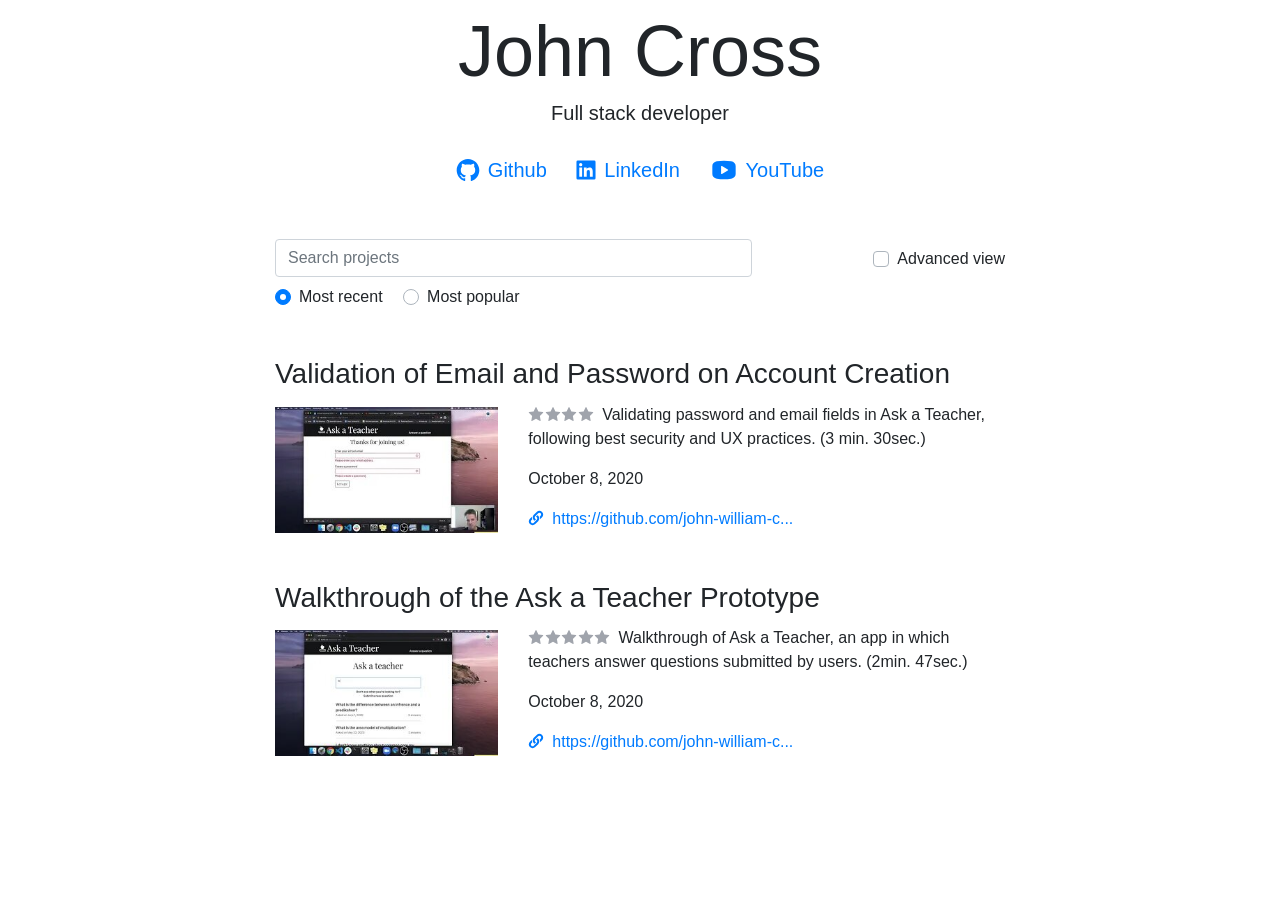
<file: index.html>
<html lang="en">
   <head>
      <meta charset="UTF-8" />
      <meta name="viewport" content="width=device-width, initial-scale=1.0" />
      <title>John Cross</title>

      <link href="/style/dist.css" rel="stylesheet" />
   </head>
   <body>
      <div class="container">
         <div class="row mt-2">
            <div class="col-12 col-lg-10 offset-lg-1 col-xl-8 offset-xl-2">
               <h1 class="title display-3 mb-1 text-center title">
                  John Cross
               </h1>
               <p class="lead font-weight-normal mb-4 text-center">
                  Full stack developer
               </p>
               <p class="lead font-weight-normal text-center mb-4 mb-sm-5">
                  <a
                     href="https://github.com/john-william-cross"
                     target="_blank"
                     class="d-inline-block"
                     ><img
                        src="/icon/github.svg"
                        width="24px"
                        class="mt-n1"
                     /><span class="ml-2">Github</span></a
                  >
                  <a
                     href="https://www.linkedin.com/in/john-william-cross/"
                     target="_blank"
                     class="d-inline-block"
                     ><img
                        src="/icon/linkedin.svg"
                        width="20px"
                        class="ml-4 mt-n1"
                     /><span class="ml-2">LinkedIn</span></a
                  >
                  <a
                     href="https://www.youtube.com/channel/UCXJsMHVQxBvbhN98CqGdG9Q"
                     target="_blank"
                     class="d-inline-block"
                     ><img
                        src="/icon/youtube.svg"
                        width="28px"
                        class="ml-4 mt-1"
                     /><span class="ml-2">YouTube</span></a
                  >
               </p>
               <div class="row mb-2">
                  <div class="col-12 col-sm-8">
                     <input
                        id="search-projects"
                        class="form-control"
                        placeholder="Search projects"
                     />
                  </div>
                  <div class="col-12 col-sm-4">
                     <div
                        class="custom-control custom-checkbox custom-control-inline float-right mr-0 mt-2"
                     >
                        <input
                           type="checkbox"
                           class="custom-control-input"
                           id="advanced-view"
                        />
                        <label class="custom-control-label" for="advanced-view"
                           >Advanced view</label
                        >
                     </div>
                  </div>
               </div>
               <div class="row mb-5">
                  <div class="col-12">
                     <div
                        class="custom-control custom-radio custom-control-inline"
                     >
                        <input
                           type="radio"
                           id="most-recent"
                           name="order-projects"
                           class="custom-control-input"
                           checked="checked"
                        />
                        <label class="custom-control-label" for="most-recent"
                           >Most recent</label
                        >
                     </div>
                     <div
                        class="custom-control custom-radio custom-control-inline"
                     >
                        <input
                           type="radio"
                           id="most-popular"
                           name="order-projects"
                           class="custom-control-input"
                        />
                        <label class="custom-control-label" for="most-popular"
                           >Most popular</label
                        >
                     </div>
                  </div>
               </div>
               <div class="row mb-5">
                  <div class="col-12 mb-2">
                     <a
                        href="https://www.youtube.com/watch?v=wLNF4YaMOwk"
                        target="_blank"
                        class="text-reset"
                     >
                        <h3 class="font-weight-normal">
                           Validation of Email and Password on Account Creation
                        </h3>
                     </a>
                  </div>
                  <div class="col-12 col-md-4">
                     <a
                        href="https://www.youtube.com/watch?v=wLNF4YaMOwk"
                        target="_blank"
                     >
                        <img
                           src="images/validation-of-email-and-password-on-account-creation.jpg"
                           width="510px"
                           class="img-fluid"
                        />
                     </a>
                  </div>
                  <div class="col-12 col-md-8 mt-3 mt-md-n1">
                     <a
                        href="https://www.youtube.com/watch?v=wLNF4YaMOwk"
                        target="_blank"
                        class="text-decoration-none text-reset"
                     >
                        <p>
                           <img
                              src="icon/star.svg"
                              width="16px"
                              class="mr-n1"
                           />
                           <img
                              src="icon/star.svg"
                              width="16px"
                              class="mr-n1"
                           />
                           <img
                              src="icon/star.svg"
                              width="16px"
                              class="mr-n1"
                           />
                           <img
                              src="icon/star.svg"
                              width="16px"
                              class="mr-n1"
                           />
                           <span class="ml-2">
                              Validating password and email fields in Ask a
                              Teacher, following best security and UX practices.
                              (3 min. 30sec.)</span
                           >
                        </p>
                        <p>October 8, 2020</p>
                     </a>
                     <a
                        href="https://github.com/john-william-cross/ask-a-teacher"
                        target="_blank"
                        ><img
                           src="icon/link.svg"
                           width="16px"
                           class="mr-2"
                           target="_blank"
                        />https://github.com/john-william-c...</a
                     >
                  </div>
               </div>
               <div class="row mb-5">
                  <div class="col-12 mb-2">
                     <a
                        href="https://www.youtube.com/watch?v=3N6EtIoZBRQ&t=5s"
                        target="_blank"
                        class="text-reset"
                     >
                        <h3 class="font-weight-normal">
                           Walkthrough of the Ask a Teacher Prototype
                        </h3>
                     </a>
                  </div>
                  <div class="col-12 col-md-4">
                     <a
                        href="https://www.youtube.com/watch?v=3N6EtIoZBRQ&t=5s"
                        target="_blank"
                     >
                        <img
                           src="images/walkthrough-of-the-ask-a-teacher-prototype.jpg"
                           width="510px"
                           class="img-fluid"
                        />
                     </a>
                  </div>
                  <div class="col-12 col-md-8 mt-3 mt-md-n1">
                     <a
                        href="https://www.youtube.com/watch?v=3N6EtIoZBRQ&t=5s"
                        target="_blank"
                        class="text-decoration-none text-reset"
                     >
                        <p>
                           <img
                              src="icon/star.svg"
                              width="16px"
                              class="mr-n1"
                           />
                           <img
                              src="icon/star.svg"
                              width="16px"
                              class="mr-n1"
                           />
                           <img
                              src="icon/star.svg"
                              width="16px"
                              class="mr-n1"
                           />
                           <img
                              src="icon/star.svg"
                              width="16px"
                              class="mr-n1"
                           />
                           <img
                              src="icon/star.svg"
                              width="16px"
                              class="mr-n1"
                           />
                           <span class="ml-2">
                              Walkthrough of Ask a Teacher, an app in which
                              teachers answer questions submitted by users.
                              (2min. 47sec.)</span
                           >
                        </p>
                        <p>October 8, 2020</p>
                     </a>
                     <a
                        href="https://github.com/john-william-cross/ask-a-teacher"
                        target="_blank"
                        ><img
                           src="icon/link.svg"
                           width="16px"
                           class="mr-2"
                           target="_blank"
                        />https://github.com/john-william-c...</a
                     >
                  </div>
               </div>
            </div>
         </div>
      </div>
   </body>
</html>
</file>
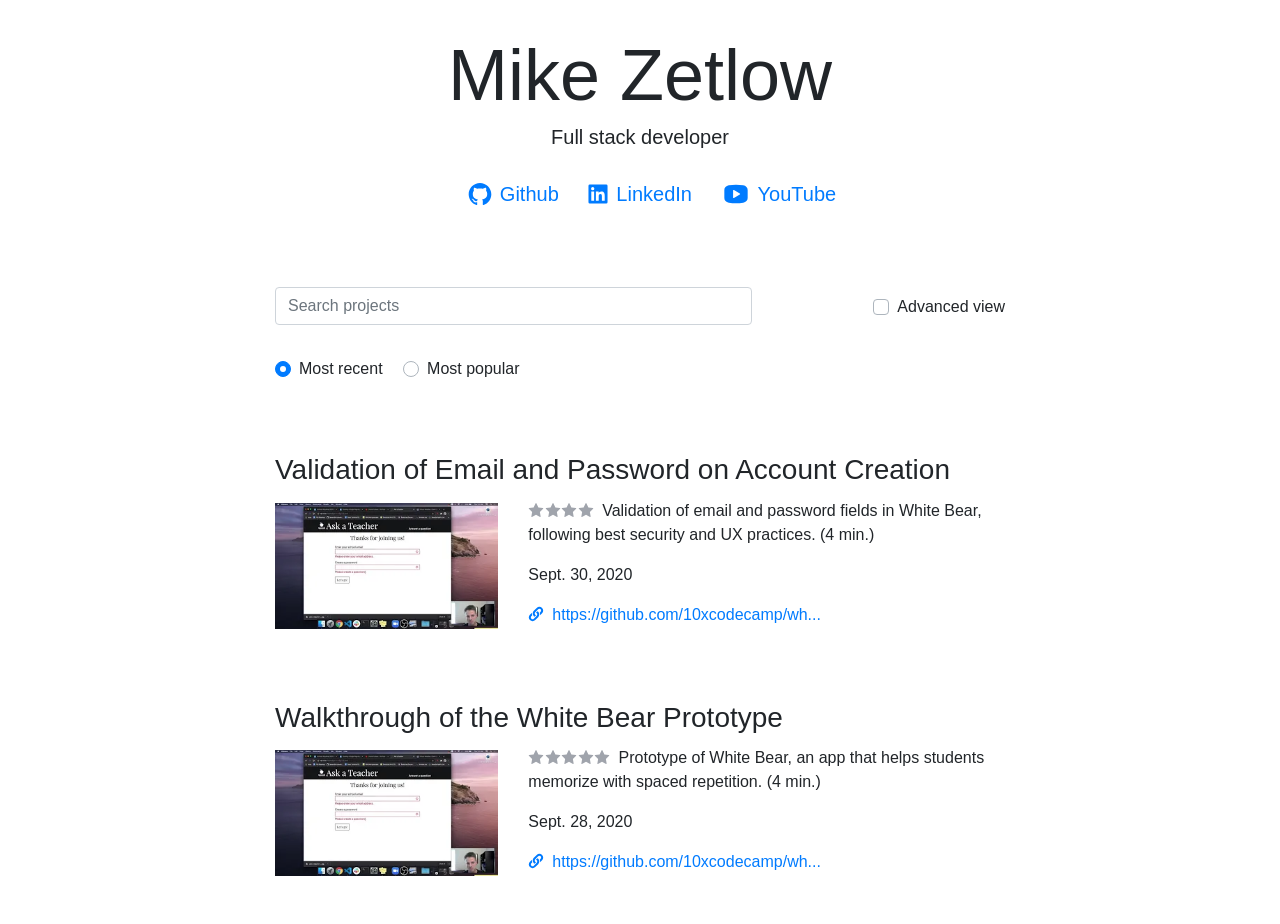
<file: mikes-version.html>
<html lang="en">
   <head>
      <meta charset="UTF-8" />
      <meta name="viewport" content="width=device-width, initial-scale=1.0" />
      <title>Mike Zetlow</title>
      ​
      <link href="/style/dist.css" rel="stylesheet" />
   </head>
   <body>
      <div class="container">
         <div class="row mt-2">
            <div class="col-12 col-lg-10 offset-lg-1 col-xl-8 offset-xl-2">
               <h1 class="display-3 mb-1 text-center title">Mike Zetlow</h1>
               <p class="lead font-weight-normal mb-4 text-center">
                  Full stack developer
               </p>
               <p class="lead font-weight-normal text-center mb-4 mb-sm-5">
                  <a href="#" class="d-inline-block"
                     ><img
                        src="/icon/github.svg"
                        width="24px"
                        class="ml-4 mt-n1"
                     /><span class="ml-2">Github</span></a
                  >
                  <a href="#" class="d-inline-block"
                     ><img
                        src="/icon/linkedin.svg"
                        width="20px"
                        class="ml-4 mt-n1"
                     /><span class="ml-2">LinkedIn</span></a
                  >
                  <a href="#" class="d-inline-block"
                     ><img
                        src="/icon/youtube.svg"
                        width="28px"
                        class="ml-4 mt-1"
                     /><span class="ml-2">YouTube</span></a
                  >
               </p>
               ​
               <div class="row mb-2">
                  <div class="col-12 col-sm-8">
                     <input
                        id="search-projects"
                        class="form-control"
                        placeholder="Search projects"
                     />
                  </div>
                  <div class="col-12 col-sm-4">
                     <div
                        class="custom-control custom-checkbox custom-control-inline float-right mr-0 mt-2"
                     >
                        <input
                           type="checkbox"
                           class="custom-control-input"
                           id="advanced-view"
                        />
                        <label class="custom-control-label" for="advanced-view"
                           >Advanced view</label
                        >
                     </div>
                  </div>
               </div>
               ​
               <div class="row mb-5">
                  <div class="col-12">
                     <div
                        class="custom-control custom-radio custom-control-inline"
                     >
                        <input
                           type="radio"
                           id="most-recent"
                           name="order-projects"
                           class="custom-control-input"
                           checked="checked"
                        />
                        <label class="custom-control-label" for="most-recent"
                           >Most recent</label
                        >
                     </div>
                     <div
                        class="custom-control custom-radio custom-control-inline"
                     >
                        <input
                           type="radio"
                           id="most-popular"
                           name="order-projects"
                           class="custom-control-input"
                        />
                        <label class="custom-control-label" for="most-popular"
                           >Most popular</label
                        >
                     </div>
                  </div>
               </div>
               ​
               <!-- Start Project Component -->
               <div class="row mb-5">
                  <div class="col-12 mb-2">
                     <a href="#" class="text-reset">
                        <h3 class="font-weight-normal">
                           Validation of Email and Password on Account Creation
                        </h3>
                     </a>
                  </div>
                  <div class="col-12 col-md-4">
                     <a href="#">
                        <img
                           src="images/validate.webp"
                           width="510px"
                           class="img-fluid"
                        />
                     </a>
                  </div>
                  <div class="col-12 col-md-8 mt-3 mt-md-n1">
                     <a href="#" class="text-decoration-none text-reset">
                        <p>
                           <img
                              src="icon/star.svg"
                              width="16px"
                              class="mr-n1"
                           />
                           <img
                              src="icon/star.svg"
                              width="16px"
                              class="mr-n1"
                           />
                           <img
                              src="icon/star.svg"
                              width="16px"
                              class="mr-n1"
                           />
                           <img
                              src="icon/star.svg"
                              width="16px"
                              class="mr-n1"
                           />
                           <span class="ml-2">
                              Validation of email and password fields in White
                              Bear, following best security and UX practices. (4
                              min.)</span
                           >
                        </p>
                        <p>Sept. 30, 2020</p>
                     </a>
                     <a href="#"
                        ><img
                           src="icon/link.svg"
                           width="16px"
                           class="mr-2"
                        />https://github.com/10xcodecamp/wh...</a
                     >
                  </div>
               </div>
               <!-- End Project Component -->
               ​
               <!-- Start Project Component -->
               <div class="row mb-5">
                  <div class="col-12 mb-2">
                     <a href="#" class="text-reset">
                        <h3 class="font-weight-normal">
                           Walkthrough of the White Bear Prototype
                        </h3>
                     </a>
                  </div>
                  <div class="col-12 col-md-4">
                     <a href="#">
                        <img
                           src="images/validate.webp"
                           width="510px"
                           class="img-fluid"
                        />
                     </a>
                  </div>
                  <div class="col-12 col-md-8 mt-3 mt-md-n1">
                     <a href="#" class="text-decoration-none text-reset">
                        <p>
                           <img
                              src="icon/star.svg"
                              width="16px"
                              class="mr-n1"
                           />
                           <img
                              src="icon/star.svg"
                              width="16px"
                              class="mr-n1"
                           />
                           <img
                              src="icon/star.svg"
                              width="16px"
                              class="mr-n1"
                           />
                           <img
                              src="icon/star.svg"
                              width="16px"
                              class="mr-n1"
                           />
                           <img
                              src="icon/star.svg"
                              width="16px"
                              class="mr-n1"
                           />
                           <span class="ml-2">
                              Prototype of White Bear, an app that helps
                              students memorize with spaced repetition. (4
                              min.)</span
                           >
                        </p>
                        <p>Sept. 28, 2020</p>
                     </a>
                     <a href="#"
                        ><img
                           src="icon/link.svg"
                           width="16px"
                           class="mr-2"
                        />https://github.com/10xcodecamp/wh...</a
                     >
                  </div>
               </div>
               <!-- End Project Component -->
            </div>
         </div>
      </div>
   </body>
</html>
</file>
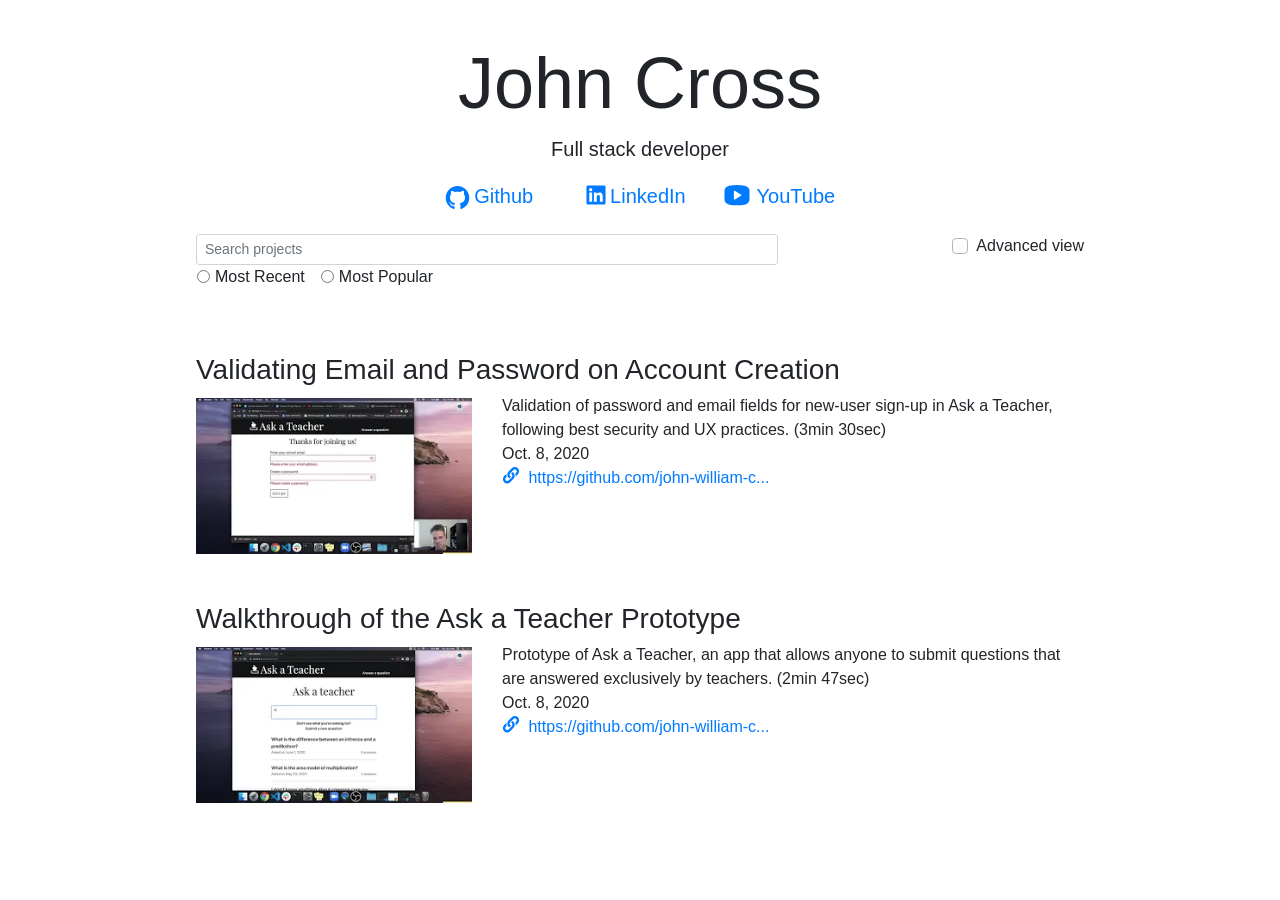
<file: practice.html>
<html lang="en">
   <head>
      <meta charset="UTF-8" />
      <meta name="viewport" content="width=device-width, initial-scale=1.0" />
      <title>John Cross</title>
      <link href="/style/dist.css" rel="stylesheet" />
   </head>
   <body>
      <div class="container">
         <div class="row pr-lg-5 pl-lg-5 mr-lg-5 ml-lg-5 mt-lg-3">
            <div class="col-12">
               <br />
               <div class="text-center">
                  <p class="name display-3 font-weight-lighter text-center">
                     John Cross
                  </p>

                  <p class="lead mt-n2 font-weight-normal text-center">
                     Full stack developer
                  </p>

                  <a
                     ><img
                        width="25px"
                        class="mb-1 ml-2"
                        src="icon/github.svg"
                     />

                     <a
                        class="lead mr-4 font-weight-normal"
                        href="https://github.com/john-william-cross"
                        target="_blank"
                        >Github</a
                     >
                  </a>

                  <a
                     ><img
                        width="20px"
                        class="mb-2 ml-4"
                        src="icon/linkedin.svg"
                     />

                     <a
                        class="lead mr-2 font-weight-normal"
                        href="https://www.linkedin.com/in/john-william-cross/"
                        target="_blank"
                        >LinkedIn</a
                     >
                  </a>

                  <a
                     ><img
                        width="30px"
                        class="mt-0 ml-4"
                        src="icon/youtube.svg"
                     />

                     <a
                        class="lead mr-2 font-weight-normal"
                        href="https://www.youtube.com/channel/UCXJsMHVQxBvbhN98CqGdG9Q"
                        target="_blank"
                        >YouTube</a
                     >
                  </a>
               </div>
            </div>
         </div>
      </div>
      <div class="container">
         <div class="row pr-lg-5 pl-lg-5 mr-lg-5 ml-lg-5 mt-lg-3">
            <div class="col-sm-8">
               <input
                  class="form-control form-control-sm"
                  type="text"
                  placeholder="Search projects"
               />
            </div>
            <div class="col-sm-4">
               <div class="float-right custom-control custom-checkbox">
                  <input
                     type="checkbox"
                     class="custom-control-input"
                     id="customCheck1"
                  />
                  <label class="custom-control-label" for="customCheck1"
                     >Advanced view</label
                  >
               </div>
            </div>
            <div
               class="mt-2 mt-n4 mt-sm-0 ml-3 col-12 form-check form-check-inline"
            >
               <input
                  class="form-check-input"
                  type="radio"
                  name="inlineRadioOptions"
                  id="most-recent"
                  value="most-recent"
               />
               <label class="form-check-label mr-3" for="most-recent"
                  >Most Recent</label
               >

               <input
                  class="form-check-input"
                  type="radio"
                  name="inlineRadioOptions"
                  id="most-popular"
                  value="most-popular"
               />
               <label class="form-check-label" for="most-popular"
                  >Most Popular</label
               >
            </div>
         </div>
      </div>

      <div class="container">
         <div class="row pr-lg-5 pl-lg-5 mr-lg-5 ml-lg-5 mt-lg-3">
            <div class="col-12 mt-5">
               <h3 class="font-weight-light">
                  <a
                     href="https://www.youtube.com/watch?v=wLNF4YaMOwk&t=7s"
                     target="_blank"
                     class="text-decoration-none text-reset"
                     >Validating Email and Password on Account Creation</a
                  >
               </h3>
            </div>

            <div class="col-12 col-md-4 mt-1">
               <a
                  href="https://www.youtube.com/watch?v=wLNF4YaMOwk&t=7s"
                  target="_blank"
                  ><img
                     width="510px"
                     class="img-fluid"
                     src="images/validate.webp"
               /></a>
            </div>

            <div class="col-12 col-md-8">
               <a
                  href="https://www.youtube.com/watch?v=wLNF4YaMOwk&t=7s"
                  target="_blank"
                  class="text-decoration-none text-reset"
               >
                  Validation of password and email fields for new-user sign-up
                  in Ask a Teacher, following best security and UX practices.
                  (3min 30sec)
               </a>
               <br />
               <a
                  href="https://www.youtube.com/watch?v=wLNF4YaMOwk&t=7s"
                  target="_blank"
                  class="text-decoration-none text-reset"
                  >Oct. 8, 2020</a
               >
               <br />

               <img width="18px" class="mb-1 mr-1" src="icon/link.svg" />
               <a
                  href="https://github.com/john-william-cross/ask-a-teacher"
                  target="_blank"
                  >https://github.com/john-william-c...</a
               >
            </div>
            <div class="col-12 mt-5">
               <h3 class="font-weight-light">
                  <a
                     href="https://www.youtube.com/watch?v=3N6EtIoZBRQ"
                     target="_blank"
                     class="text-decoration-none text-reset"
                     >Walkthrough of the Ask a Teacher Prototype</a
                  >
               </h3>
            </div>
            <div class="col-12 col-md-4 mt-1">
               <a
                  href="https://www.youtube.com/watch?v=3N6EtIoZBRQ"
                  target="_blank"
                  ><img
                     width="510px"
                     class="img-fluid"
                     src="images/walkthrough.webp"
               /></a>
            </div>

            <div class="col-12 col-md-8">
               <a
                  href="https://www.youtube.com/watch?v=3N6EtIoZBRQ"
                  target="_blank"
                  class="text-decoration-none text-reset"
               >
                  Prototype of Ask a Teacher, an app that allows anyone to
                  submit questions that are answered exclusively by teachers.
                  (2min 47sec) <br />
               </a>
               <a
                  href="https://www.youtube.com/watch?v=3N6EtIoZBRQ"
                  target="_blank"
                  class="text-decoration-none text-reset"
                  >Oct. 8, 2020</a
               >
               <br />

               <img width="18px" class="mb-1 mr-1" src="icon/link.svg" />
               <a
                  href="https://github.com/john-william-cross/ask-a-teacher"
                  target="_blank"
                  >https://github.com/john-william-c...</a
               >
            </div>
         </div>
      </div>
   </body>
</html>
</file>
